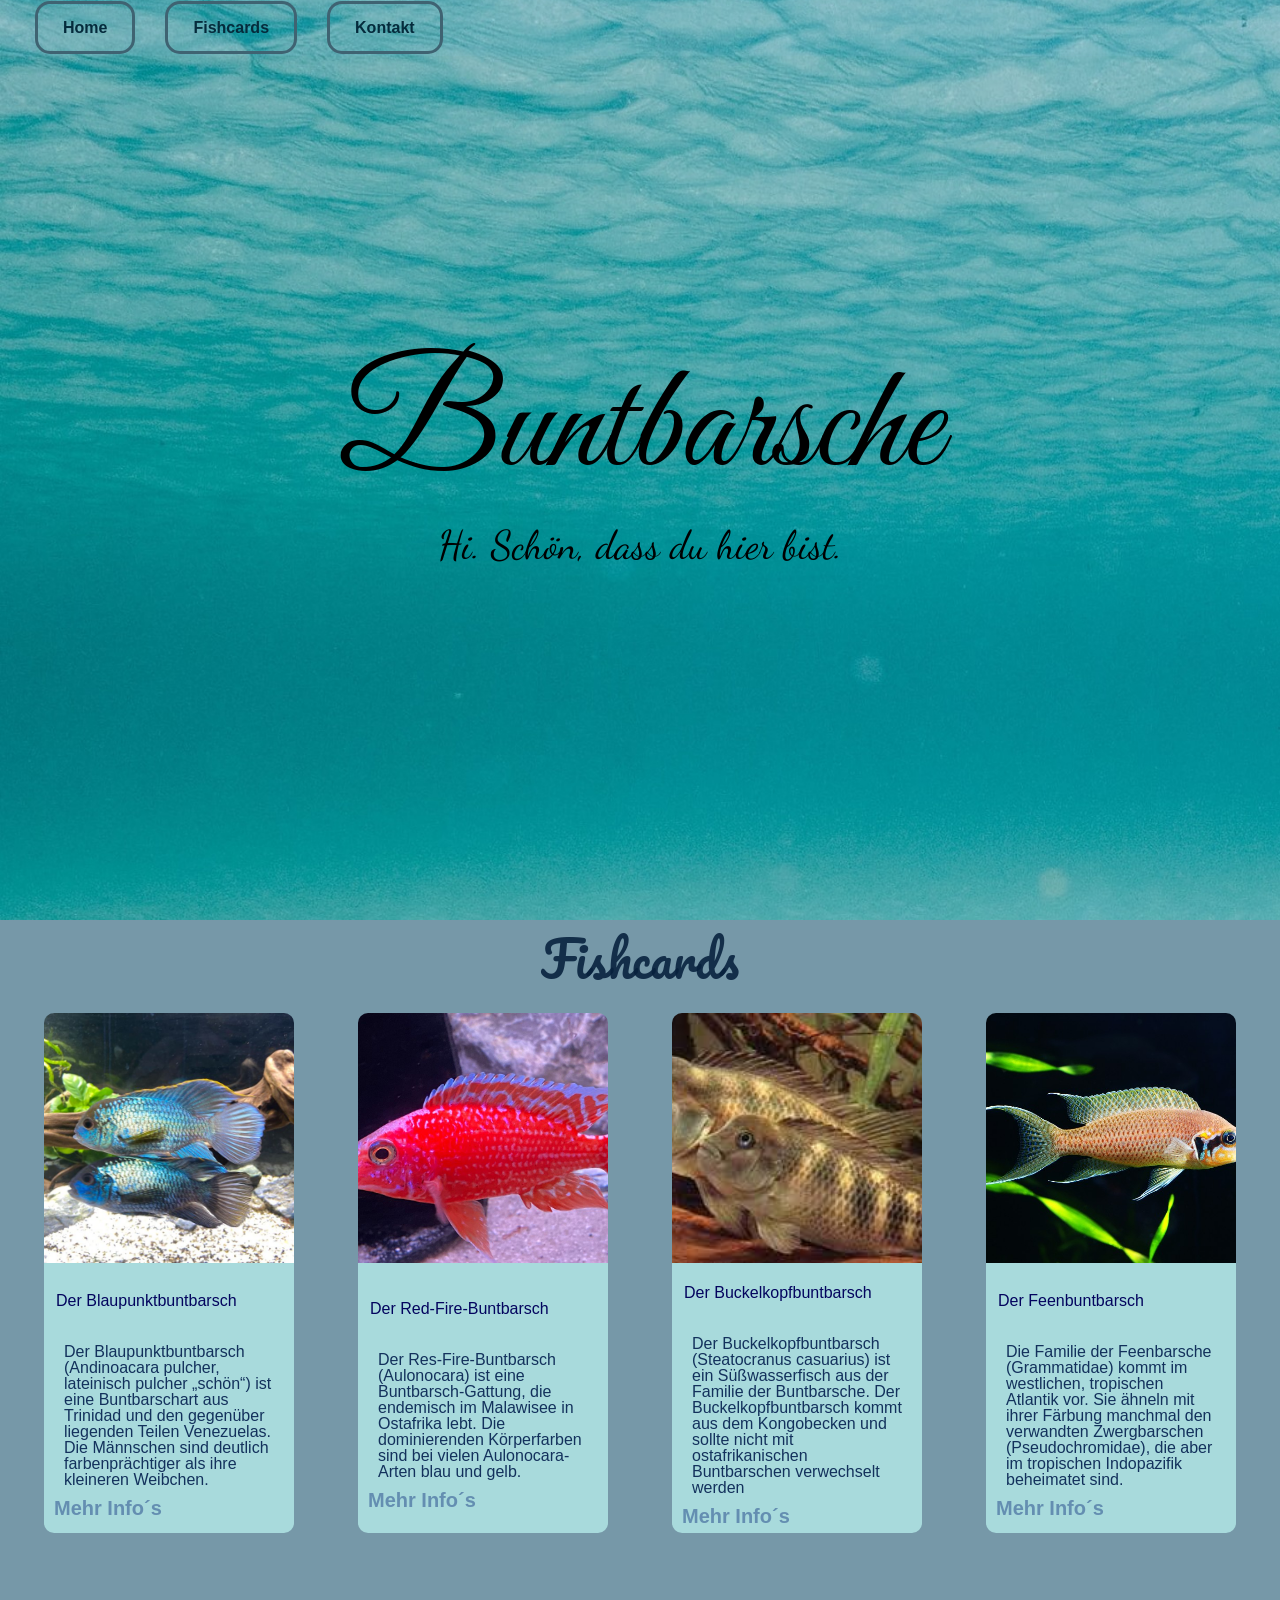
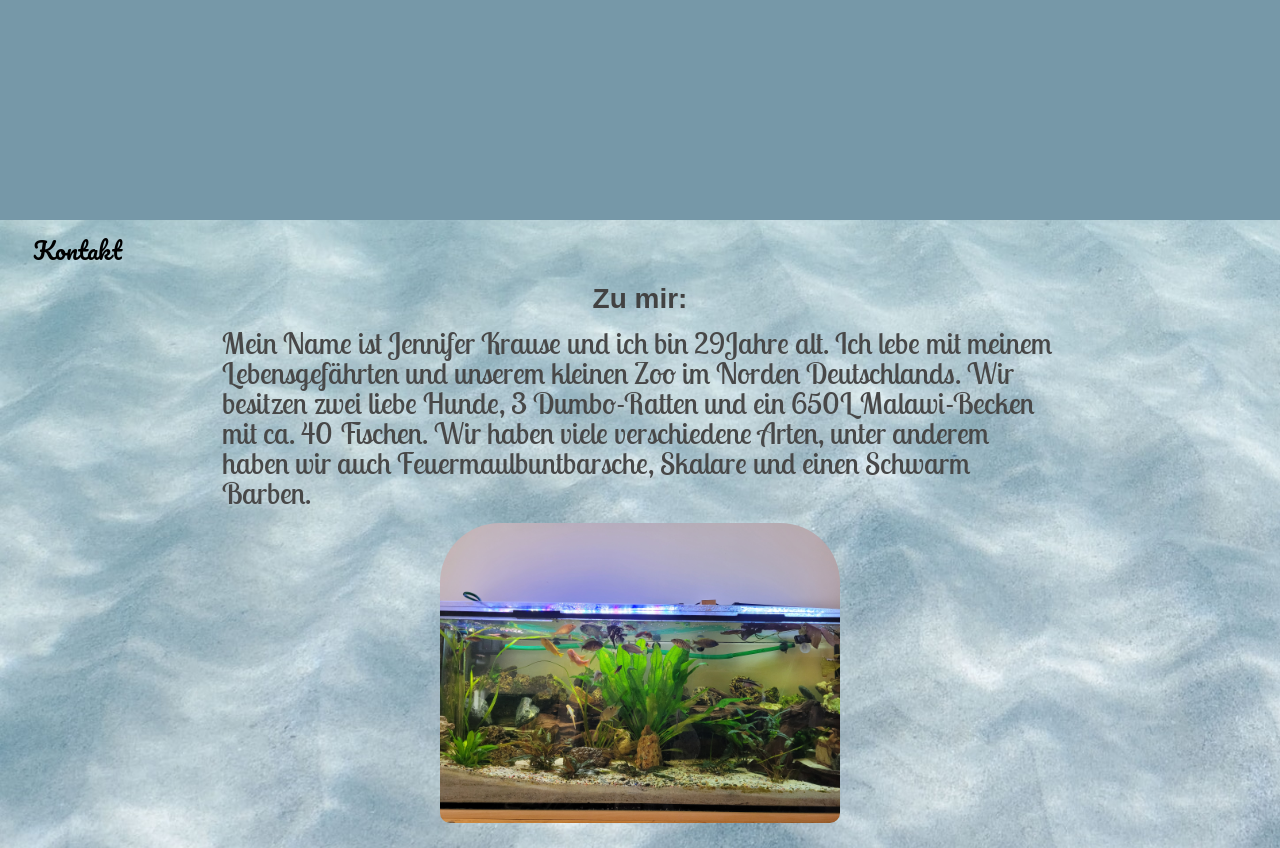
<file: index.html>
<!DOCTYPE html>
<html lang="en">
  <head>
    <meta charset="UTF-8" />
    <meta http-equiv="X-UA-Compatible" content="IE=edge" />
    <meta name="viewport" content="width=device-width, initial-scale=1.0" />

    <link rel="preconnect" href="https://fonts.googleapis.com" />
    <link rel="preconnect" href="https://fonts.gstatic.com" crossorigin />
    <link
      href="https://fonts.googleapis.com/css2?family=Dancing+Script:wght@400;700&family=Great+Vibes&family=Labrada:wght@100;400;700&family=Lobster+Two:wght@400;700&family=Montserrat:wght@100;400;700&family=Oswald:wght@200;400;700&family=Pacifico&family=Playfair+Display:wght@400;700&family=Red+Hat+Mono:wght@400;700&family=Satisfy&display=swap"
      rel="stylesheet"
    />
    <link rel="stylesheet" href="./reset-css.css" />
    <link rel="stylesheet" href="./my_project_style.css" />

    <title>Buntbarsche</title>
  </head>

  <body>
    <ul class="main_nav">
      <li><a href="#home">Home</a></li>
      <li><a href="#fishcard">Fishcards</a></li>
      <li><a href="#contact">Kontakt</a></li>
    </ul>

    <header id="home" class="main_header">
      <h1>Buntbarsche</h1>
      <p>Hi. Schön, dass du hier bist.</p>
    </header>

    <main id="fishcard" class="fishcards">
      <h2>Fishcards</h2>
      <div class="container_blue">
        <div class="card">
          <div class="card_top card_one"></div>
          <div class="card_bottom">
            <h3>Der Blaupunktbuntbarsch</h3>
            <p>
              Der Blaupunktbuntbarsch (Andinoacara pulcher, lateinisch pulcher
              „schön“) ist eine Buntbarschart aus Trinidad und den gegenüber
              liegenden Teilen Venezuelas. Die Männschen sind deutlich farbenprächtiger als ihre kleineren Weibchen.
            </p>
            <a href="./more-blue.html" target="_blank" rel="noopener noreferrer"
              >Mehr Info´s</a
            >
          </div>
        </div>

        <div class="card">
          <div class="card_top card_two"></div>
          <div class="card_bottom">
            <h3>Der Red-Fire-Buntbarsch</h3>
            <p>
              Der Res-Fire-Buntbarsch (Aulonocara) ist eine Buntbarsch-Gattung,
              die endemisch im Malawisee in Ostafrika lebt. Die dominierenden
              Körperfarben sind bei vielen Aulonocara-Arten blau und gelb.
            </p>
            <a href="./more-red.html" target="_blank" rel="noopener noreferrer"
              >Mehr Info´s</a
            >
          </div>
        </div>

        <div class="card">
          <div class="card_top card_three"></div>
          <div class="card_bottom">
            <h3>Der Buckelkopfbuntbarsch</h3>
            <p>
              Der Buckelkopfbuntbarsch (Steatocranus casuarius) ist ein
              Süßwasserfisch aus der Familie der Buntbarsche. Der Buckelkopfbuntbarsch
              kommt aus dem Kongobecken und sollte
              nicht mit ostafrikanischen Buntbarschen verwechselt werden
            </p>
            <a
              href="./more-humpback.html"
              target="_blank"
              rel="noopener noreferrer"
              >Mehr Info´s</a
            >
          </div>
        </div>

        <div class="card">
          <div class="card_top card_four"></div>
          <div class="card_bottom">
            <h3>Der Feenbuntbarsch</h3>
            <p>
              Die Familie der Feenbarsche (Grammatidae) kommt im westlichen,
              tropischen Atlantik vor. Sie ähneln mit ihrer Färbung manchmal den
              verwandten Zwergbarschen (Pseudochromidae), die aber im tropischen
              Indopazifik beheimatet sind.
            </p>
            <a
              href="./more-fairy.html"
              target="_blank"
              rel="noopener noreferrer"
              >Mehr Info´s</a
            >
          </div>
        </div>
      </div>
    </main>
    <div class="main_contact">
      <h2>Kontakt</h2>
      <div id="contact" class="text_container">
        <h3>Zu mir:</h3>
        <p>
          Mein Name ist Jennifer Krause und ich bin 29Jahre alt. Ich lebe mit
          meinem Lebensgefährten und unserem kleinen Zoo im Norden Deutschlands.
          Wir besitzen zwei liebe Hunde, 3 Dumbo-Ratten und ein 650L
          Malawi-Becken mit ca. 40 Fischen. Wir haben viele verschiedene Arten, unter anderem haben wir
          auch Feuermaulbuntbarsche, Skalare und einen Schwarm Barben.
        </p>
        <img
          src="./my_project_img/20230306_153154.jpg"
          alt="unser Aquarium"
          width="400px"
        />
      </div>
    </div>
  </body>
</html>
</file>
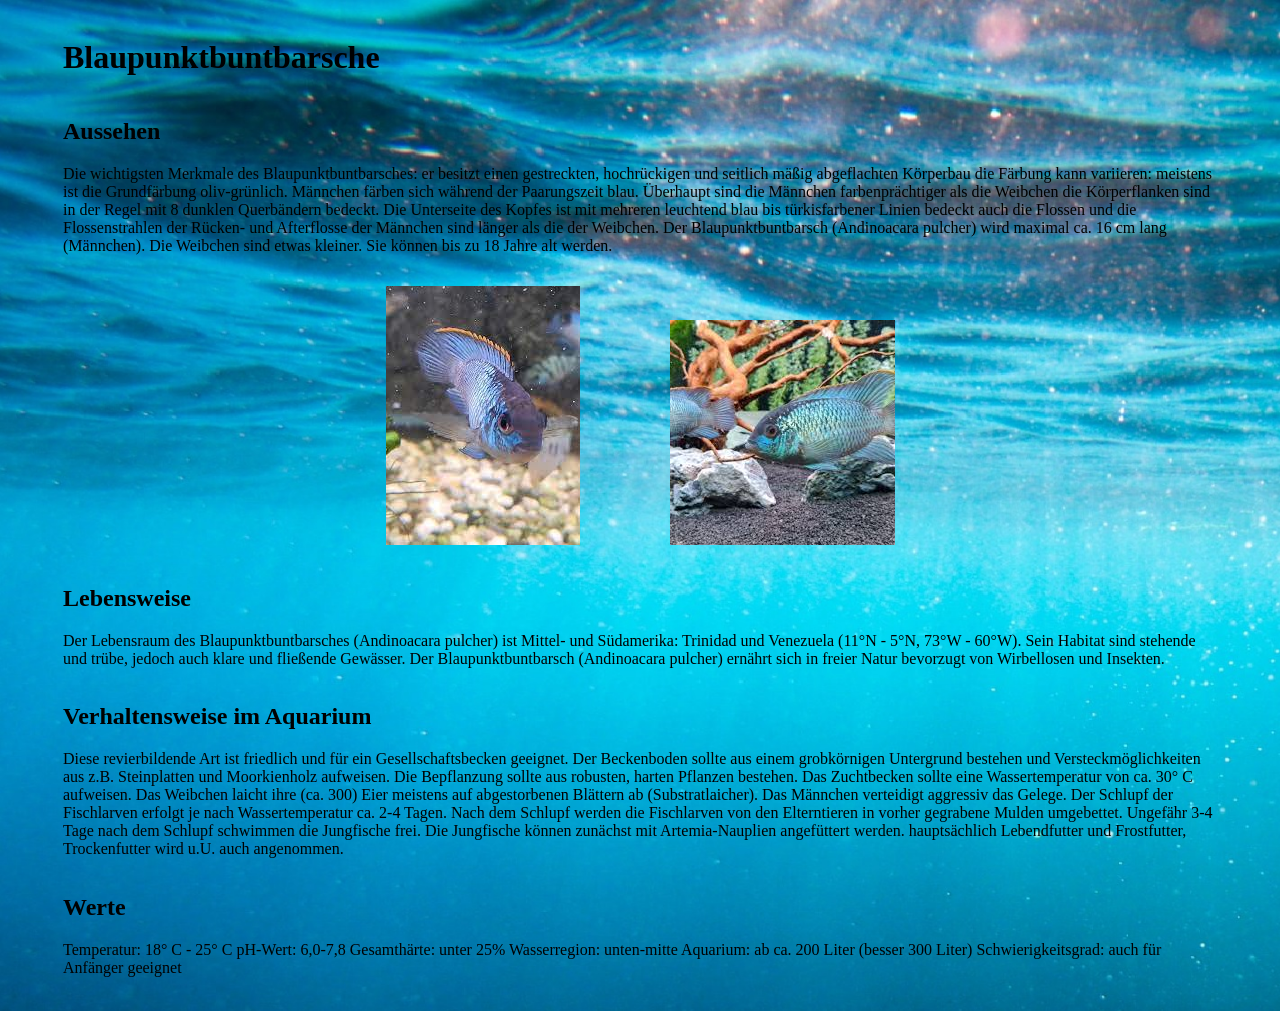
<file: more-blue.html>
<!DOCTYPE html>
<html lang="en">
  <head>
    <meta charset="UTF-8" />
    <meta http-equiv="X-UA-Compatible" content="IE=edge" />
    <meta name="viewport" content="width=device-width, initial-scale=1.0" />
    <title>Der Blaupunktbuntbarsch</title>
  </head>
  <link rel="stylesheet" href="./more.css">
  <body class="main-body">
    <h1>Blaupunktbuntbarsche</h1>
    <div>
      <h2>Aussehen</h2>
      <p>
        Die wichtigsten Merkmale des Blaupunktbuntbarsches: er besitzt einen
        gestreckten, hochrückigen und seitlich mäßig abgeflachten Körperbau die
        Färbung kann variieren: meistens ist die Grundfärbung oliv-grünlich.
        Männchen färben sich während der Paarungszeit blau. Überhaupt sind die
        Männchen farbenprächtiger als die Weibchen die Körperflanken sind in der
        Regel mit 8 dunklen Querbändern bedeckt. Die Unterseite des Kopfes ist
        mit mehreren leuchtend blau bis türkisfarbener Linien bedeckt auch die
        Flossen und die Flossenstrahlen der Rücken- und Afterflosse der Männchen
        sind länger als die der Weibchen. Der Blaupunktbuntbarsch (Andinoacara
        pulcher) wird maximal ca. 16 cm lang (Männchen). Die Weibchen sind etwas
        kleiner. Sie können bis zu 18 Jahre alt werden.
      </p>
    </div>
    <div class="img-position">
      <img src="./my_project_img/images-blau.jpg" alt="Blaupunktbuntbarsch-Gesicht" />
      <img src="./my_project_img/images-blaupunkt.jpg" alt="Blaupunktbuntbarsche" />
    </div>

    <div>
      <h2>Lebensweise</h2>
      <p>
        Der Lebensraum des Blaupunktbuntbarsches (Andinoacara pulcher) ist
        Mittel- und Südamerika: Trinidad und Venezuela (11°N - 5°N, 73°W -
        60°W). Sein Habitat sind stehende und trübe, jedoch auch klare und
        fließende Gewässer. Der Blaupunktbuntbarsch (Andinoacara pulcher)
        ernährt sich in freier Natur bevorzugt von Wirbellosen und Insekten.
      </p>
    </div>
    <div>
      <h2>Verhaltensweise im Aquarium</h2>
      <p>
        Diese revierbildende Art ist friedlich und für ein Gesellschaftsbecken
        geeignet. Der Beckenboden sollte aus einem grobkörnigen Untergrund
        bestehen und Versteckmöglichkeiten aus z.B. Steinplatten und
        Moorkienholz aufweisen. Die Bepflanzung sollte aus robusten, harten
        Pflanzen bestehen. Das Zuchtbecken sollte eine Wassertemperatur von ca.
        30° C aufweisen. Das Weibchen laicht ihre (ca. 300) Eier meistens auf
        abgestorbenen Blättern ab (Substratlaicher). Das Männchen verteidigt
        aggressiv das Gelege. Der Schlupf der Fischlarven erfolgt je nach
        Wassertemperatur ca. 2-4 Tagen. Nach dem Schlupf werden die Fischlarven
        von den Elterntieren in vorher gegrabene Mulden umgebettet. Ungefähr 3-4
        Tage nach dem Schlupf schwimmen die Jungfische frei. Die Jungfische
        können zunächst mit Artemia-Nauplien angefüttert werden. hauptsächlich
        Lebendfutter und Frostfutter, Trockenfutter wird u.U. auch angenommen.
      </p>
    </div>
    <div>
      <h2>Werte</h2>
      <p>Temperatur: 18° C - 25° C
        pH-Wert: 6,0-7,8
        Gesamthärte: unter 25%
        Wasserregion: unten-mitte
        Aquarium: ab ca. 200 Liter (besser 300 Liter)
        Schwierigkeitsgrad: auch für Anfänger geeignet</p>
    </div>
  </body>
</html>
</file>
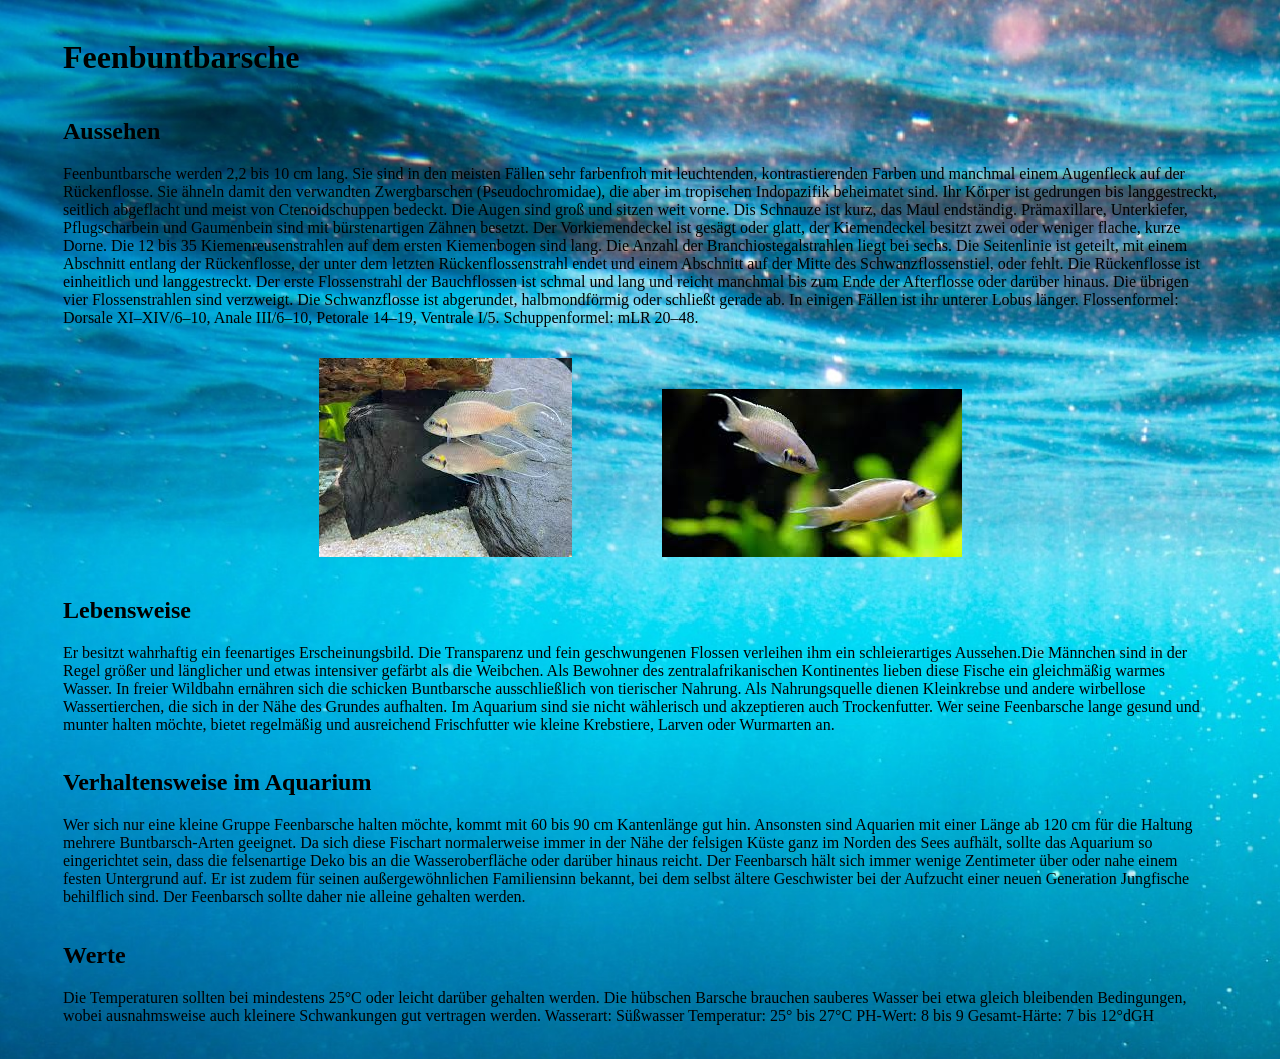
<file: more-fairy.html>
<!DOCTYPE html>
<html lang="en">
  <head>
    <meta charset="UTF-8" />
    <meta http-equiv="X-UA-Compatible" content="IE=edge" />
    <meta name="viewport" content="width=device-width, initial-scale=1.0" />
    <title>Der Feenbuntbarsch</title>
  </head>

  <link rel="stylesheet" href="./more.css" />

  <body class="main-body">
    <h1>Feenbuntbarsche</h1>

    <div>
      <h2>Aussehen</h2>
      <p>
        Feenbuntbarsche werden 2,2 bis 10 cm lang. Sie sind in den meisten
        Fällen sehr farbenfroh mit leuchtenden, kontrastierenden Farben und
        manchmal einem Augenfleck auf der Rückenflosse. Sie ähneln damit den
        verwandten Zwergbarschen (Pseudochromidae), die aber im tropischen
        Indopazifik beheimatet sind. Ihr Körper ist gedrungen bis langgestreckt,
        seitlich abgeflacht und meist von Ctenoidschuppen bedeckt. Die Augen
        sind groß und sitzen weit vorne. Dis Schnauze ist kurz, das Maul
        endständig. Prämaxillare, Unterkiefer, Pflugscharbein und Gaumenbein
        sind mit bürstenartigen Zähnen besetzt. Der Vorkiemendeckel ist gesägt
        oder glatt, der Kiemendeckel besitzt zwei oder weniger flache, kurze
        Dorne. Die 12 bis 35 Kiemenreusenstrahlen auf dem ersten Kiemenbogen
        sind lang. Die Anzahl der Branchiostegalstrahlen liegt bei sechs. Die
        Seitenlinie ist geteilt, mit einem Abschnitt entlang der Rückenflosse,
        der unter dem letzten Rückenflossenstrahl endet und einem Abschnitt auf
        der Mitte des Schwanzflossenstiel, oder fehlt. Die Rückenflosse ist
        einheitlich und langgestreckt. Der erste Flossenstrahl der Bauchflossen
        ist schmal und lang und reicht manchmal bis zum Ende der Afterflosse
        oder darüber hinaus. Die übrigen vier Flossenstrahlen sind verzweigt.
        Die Schwanzflosse ist abgerundet, halbmondförmig oder schließt gerade
        ab. In einigen Fällen ist ihr unterer Lobus länger. Flossenformel:
        Dorsale XI–XIV/6–10, Anale III/6–10, Petorale 14–19, Ventrale I/5.
        Schuppenformel: mLR 20–48.
      </p>
    </div>

    <div class="img-position">
      <img src="./my_project_img/images-feen.jpg" alt="Feenbuntbarsche" />
      <img src="./my_project_img/images-feen-2.jpg" alt="2 Feenbuntbarsche" />
    </div>

    <div>
      <h2>Lebensweise</h2>
      <p>
        Er besitzt wahrhaftig ein feenartiges Erscheinungsbild. Die Transparenz
        und fein geschwungenen Flossen verleihen ihm ein schleierartiges
        Aussehen.Die Männchen sind in der Regel größer und länglicher und etwas
        intensiver gefärbt als die Weibchen. Als Bewohner des
        zentralafrikanischen Kontinentes lieben diese Fische ein gleichmäßig
        warmes Wasser. In freier Wildbahn ernähren sich die schicken Buntbarsche
        ausschließlich von tierischer Nahrung. Als Nahrungsquelle dienen
        Kleinkrebse und andere wirbellose Wassertierchen, die sich in der Nähe
        des Grundes aufhalten. Im Aquarium sind sie nicht wählerisch und
        akzeptieren auch Trockenfutter. Wer seine Feenbarsche lange gesund und
        munter halten möchte, bietet regelmäßig und ausreichend Frischfutter wie
        kleine Krebstiere, Larven oder Wurmarten an.
      </p>
    </div>

    <div>
      <h2>Verhaltensweise im Aquarium</h2>
      <p>
        Wer sich nur eine kleine Gruppe Feenbarsche halten möchte, kommt mit 60
        bis 90 cm Kantenlänge gut hin. Ansonsten sind Aquarien mit einer Länge
        ab 120 cm für die Haltung mehrere Buntbarsch-Arten geeignet. Da sich
        diese Fischart normalerweise immer in der Nähe der felsigen Küste ganz
        im Norden des Sees aufhält, sollte das Aquarium so eingerichtet sein,
        dass die felsenartige Deko bis an die Wasseroberfläche oder darüber
        hinaus reicht. Der Feenbarsch hält sich immer wenige Zentimeter über
        oder nahe einem festen Untergrund auf. Er ist zudem für seinen
        außergewöhnlichen Familiensinn bekannt, bei dem selbst ältere
        Geschwister bei der Aufzucht einer neuen Generation Jungfische
        behilflich sind. Der Feenbarsch sollte daher nie alleine gehalten
        werden.
      </p>
    </div>

    <div>
      <h2>Werte</h2>
      <p>
        Die Temperaturen sollten bei mindestens 25°C oder leicht darüber
        gehalten werden. Die hübschen Barsche brauchen sauberes Wasser bei etwa
        gleich bleibenden Bedingungen, wobei ausnahmsweise auch kleinere
        Schwankungen gut vertragen werden. Wasserart: Süßwasser Temperatur: 25°
        bis 27°C PH-Wert: 8 bis 9 Gesamt-Härte: 7 bis 12°dGH
      </p>
    </div>
  </body>
</html>
</file>
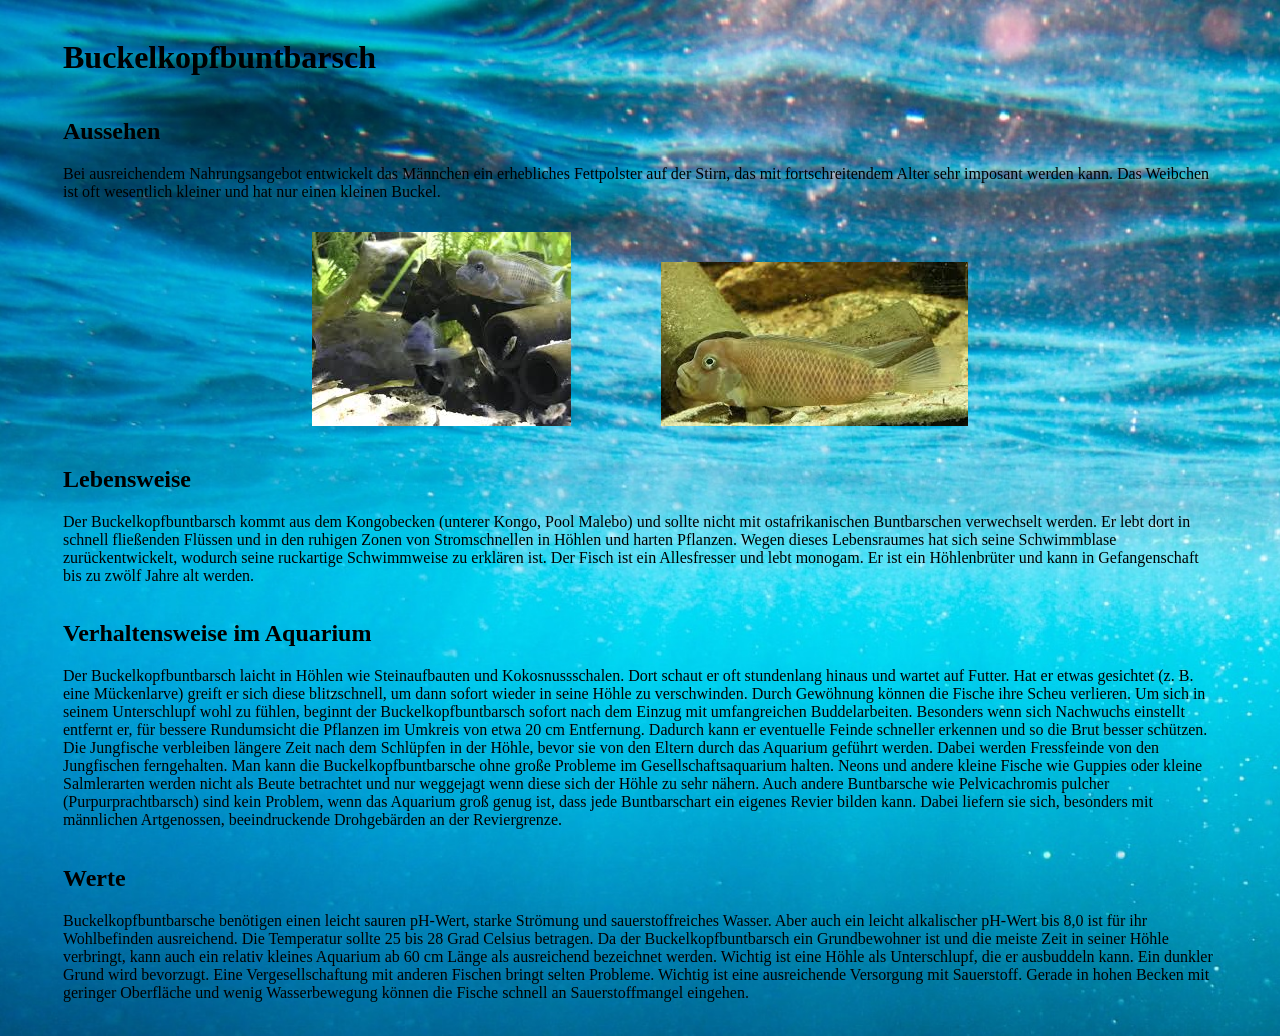
<file: more-humpback.html>
<!DOCTYPE html>
<html lang="en">
  <head>
    <meta charset="UTF-8" />
    <meta http-equiv="X-UA-Compatible" content="IE=edge" />
    <meta name="viewport" content="width=device-width, initial-scale=1.0" />
    <title>Der Buckelkopfbuntbarsch</title>
  </head>

 <link rel="stylesheet" href="./more.css">

  <body class="main-body">

    <h1>Buckelkopfbuntbarsch</h1>

    <div>
      <h2>Aussehen</h2>
      <p>
        Bei ausreichendem Nahrungsangebot entwickelt das Männchen ein
        erhebliches Fettpolster auf der Stirn, das mit fortschreitendem Alter
        sehr imposant werden kann. Das Weibchen ist oft wesentlich kleiner und
        hat nur einen kleinen Buckel.
      </p>
    </div>

    <div class="img-position">
      <img src="./my_project_img/images-buckel.jpg" alt="2 Buckelkopfbuntbarsche" />
      <img src="./my_project_img/images-buckelkopf.jpg" alt="Buckelkopfbuntbarsch" />
    </div>

    <div>
      <h2>Lebensweise</h2>
      <p>
        Der Buckelkopfbuntbarsch kommt aus dem Kongobecken (unterer Kongo, Pool
        Malebo) und sollte nicht mit ostafrikanischen Buntbarschen verwechselt
        werden. Er lebt dort in schnell fließenden Flüssen und in den ruhigen
        Zonen von Stromschnellen in Höhlen und harten Pflanzen. Wegen dieses
        Lebensraumes hat sich seine Schwimmblase zurückentwickelt, wodurch seine
        ruckartige Schwimmweise zu erklären ist. Der Fisch ist ein Allesfresser
        und lebt monogam. Er ist ein Höhlenbrüter und kann in Gefangenschaft bis
        zu zwölf Jahre alt werden.
      </p>
    </div>
    <div>
      <h2>Verhaltensweise im Aquarium</h2>
      <p>
        Der Buckelkopfbuntbarsch laicht in Höhlen wie Steinaufbauten und
        Kokosnussschalen. Dort schaut er oft stundenlang hinaus und wartet auf
        Futter. Hat er etwas gesichtet (z. B. eine Mückenlarve) greift er sich
        diese blitzschnell, um dann sofort wieder in seine Höhle zu
        verschwinden. Durch Gewöhnung können die Fische ihre Scheu verlieren. Um
        sich in seinem Unterschlupf wohl zu fühlen, beginnt der
        Buckelkopfbuntbarsch sofort nach dem Einzug mit umfangreichen
        Buddelarbeiten. Besonders wenn sich Nachwuchs einstellt entfernt er, für
        bessere Rundumsicht die Pflanzen im Umkreis von etwa 20 cm Entfernung.
        Dadurch kann er eventuelle Feinde schneller erkennen und so die Brut
        besser schützen. Die Jungfische verbleiben längere Zeit nach dem
        Schlüpfen in der Höhle, bevor sie von den Eltern durch das Aquarium
        geführt werden. Dabei werden Fressfeinde von den Jungfischen
        ferngehalten. Man kann die Buckelkopfbuntbarsche ohne große Probleme im
        Gesellschaftsaquarium halten. Neons und andere kleine Fische wie Guppies
        oder kleine Salmlerarten werden nicht als Beute betrachtet und nur
        weggejagt wenn diese sich der Höhle zu sehr nähern. Auch andere
        Buntbarsche wie Pelvicachromis pulcher (Purpurprachtbarsch) sind kein
        Problem, wenn das Aquarium groß genug ist, dass jede Buntbarschart ein
        eigenes Revier bilden kann. Dabei liefern sie sich, besonders mit
        männlichen Artgenossen, beeindruckende Drohgebärden an der Reviergrenze.
      </p>
    </div>
    <div>
      <h2>Werte</h2>
      <p>
        Buckelkopfbuntbarsche benötigen einen leicht sauren pH-Wert, starke
        Strömung und sauerstoffreiches Wasser. Aber auch ein leicht alkalischer
        pH-Wert bis 8,0 ist für ihr Wohlbefinden ausreichend. Die Temperatur
        sollte 25 bis 28 Grad Celsius betragen. Da der Buckelkopfbuntbarsch ein
        Grundbewohner ist und die meiste Zeit in seiner Höhle verbringt, kann
        auch ein relativ kleines Aquarium ab 60 cm Länge als ausreichend
        bezeichnet werden. Wichtig ist eine Höhle als Unterschlupf, die er
        ausbuddeln kann. Ein dunkler Grund wird bevorzugt. Eine
        Vergesellschaftung mit anderen Fischen bringt selten Probleme. Wichtig
        ist eine ausreichende Versorgung mit Sauerstoff. Gerade in hohen Becken
        mit geringer Oberfläche und wenig Wasserbewegung können die Fische
        schnell an Sauerstoffmangel eingehen.
      </p>
    </div>
  </body>
</html>
</file>
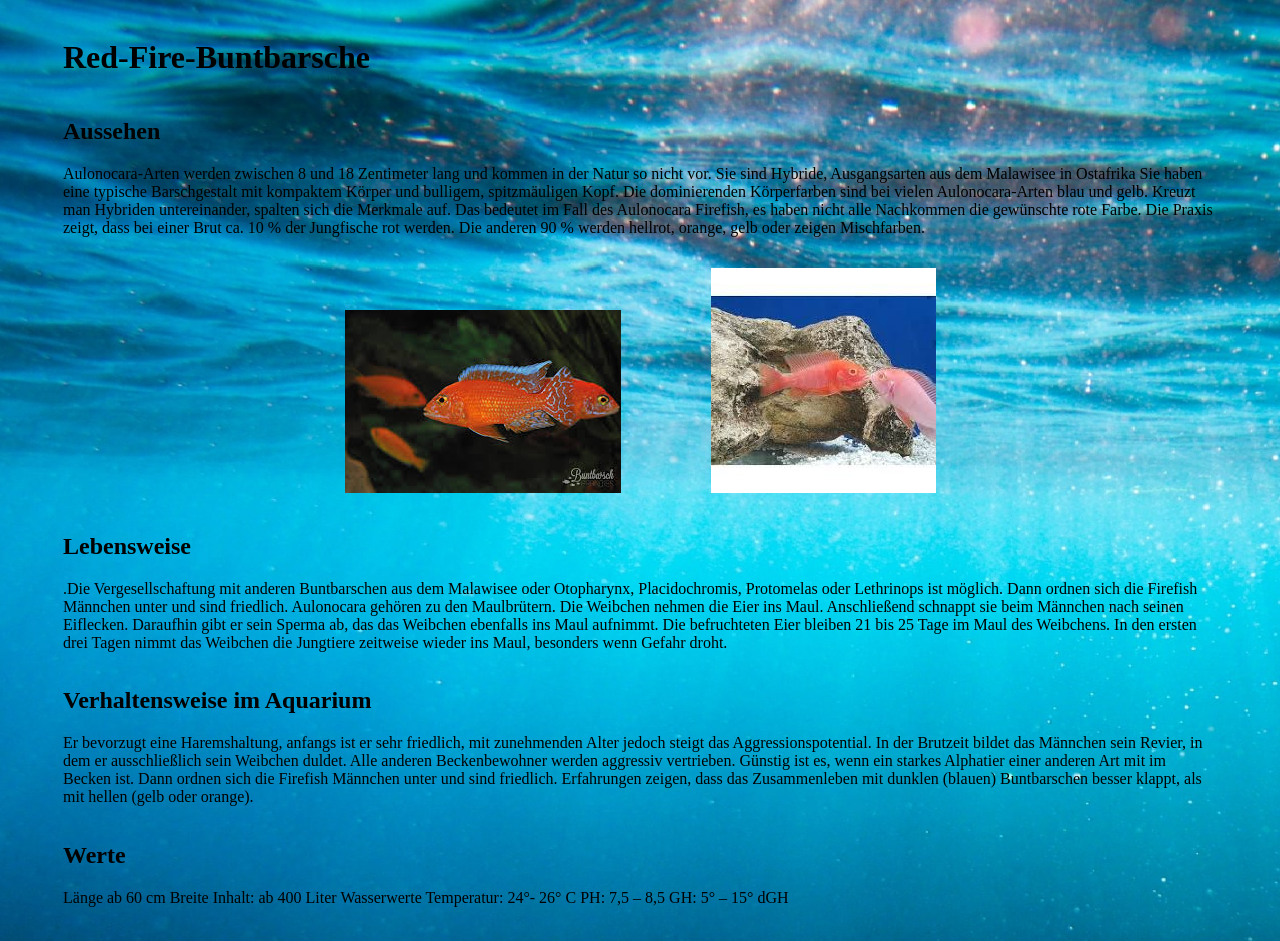
<file: more-red.html>
<!DOCTYPE html>
<html lang="en">
  <head>
    <meta charset="UTF-8" />
    <meta http-equiv="X-UA-Compatible" content="IE=edge" />
    <meta name="viewport" content="width=device-width, initial-scale=1.0" />
    <title>Der Red-Fire-Buntbarsch</title>
  </head>
  <link rel="stylesheet" href="./more.css" />
  <body class="main-body">
    <h1>Red-Fire-Buntbarsche</h1>
    <div>
      <h2>Aussehen</h2>
      <p>
        Aulonocara-Arten werden zwischen 8 und 18 Zentimeter lang und kommen in
        der Natur so nicht vor. Sie sind Hybride, Ausgangsarten aus dem
        Malawisee in Ostafrika Sie haben eine typische Barschgestalt mit
        kompaktem Körper und bulligem, spitzmäuligen Kopf. Die dominierenden
        Körperfarben sind bei vielen Aulonocara-Arten blau und gelb. Kreuzt man
        Hybriden untereinander, spalten sich die Merkmale auf. Das bedeutet im
        Fall des Aulonocara Firefish, es haben nicht alle Nachkommen die
        gewünschte rote Farbe. Die Praxis zeigt, dass bei einer Brut ca. 10 %
        der Jungfische rot werden. Die anderen 90 % werden hellrot, orange, gelb
        oder zeigen Mischfarben.
      </p>
    </div>
    <div class="img-position">
      <img src="./my_project_img/images-red-fire.jpg" alt="Red-Fire-Buntbarsch" />
      <img src="./my_project_img/images-red-fire-albino.jpg" alt="Red-Fire-Albino" />
    </div>

    <div>
      <h2>Lebensweise</h2>
      <p>
        .Die Vergesellschaftung mit anderen Buntbarschen aus dem Malawisee oder
        Otopharynx, Placidochromis, Protomelas oder Lethrinops ist möglich. Dann
        ordnen sich die Firefish Männchen unter und sind friedlich. Aulonocara
        gehören zu den Maulbrütern. Die Weibchen nehmen die Eier ins Maul.
        Anschließend schnappt sie beim Männchen nach seinen Eiflecken. Daraufhin
        gibt er sein Sperma ab, das das Weibchen ebenfalls ins Maul aufnimmt.
        Die befruchteten Eier bleiben 21 bis 25 Tage im Maul des Weibchens. In
        den ersten drei Tagen nimmt das Weibchen die Jungtiere zeitweise wieder
        ins Maul, besonders wenn Gefahr droht.
      </p>
    </div>
    <div>
      <h2>Verhaltensweise im Aquarium</h2>
      <p>
        Er bevorzugt eine Haremshaltung, anfangs ist er sehr friedlich, mit
        zunehmenden Alter jedoch steigt das Aggressionspotential. In der
        Brutzeit bildet das Männchen sein Revier, in dem er ausschließlich sein
        Weibchen duldet. Alle anderen Beckenbewohner werden aggressiv
        vertrieben. Günstig ist es, wenn ein starkes Alphatier einer anderen Art
        mit im Becken ist. Dann ordnen sich die Firefish Männchen unter und sind
        friedlich. Erfahrungen zeigen, dass das Zusammenleben mit dunklen
        (blauen) Buntbarschen besser klappt, als mit hellen (gelb oder orange).
      </p>
    </div>
    <div>
      <h2>Werte</h2>
      <p>
        Länge ab 60 cm Breite Inhalt: ab 400 Liter Wasserwerte Temperatur: 24°-
        26° C PH: 7,5 – 8,5 GH: 5° – 15° dGH
      </p>
    </div>
  </body>
</html>
</file>
<file: my_project_style.css>
html {
  scroll-behavior: smooth;
}

body {
  font-family: sans-serif;
}

/*main_navigation*/

ul.main_nav {
  /* border: 2px solid red;*/
  background-color: rgba(138, 194, 224, 0.09);
  display: flex;
  padding: 20px;
  position: fixed;
  top: 0;
  right: 0;
  left: 0;
}

ul.main_nav li a {
  border: solid rgb(63, 99, 114);
  border-radius: 15px;
  color: rgb(5, 43, 60);
  font-weight: bold;
  padding: 15px 25px;
  margin: 0px 15px;
  text-decoration: none;
}

ul.main_nav li a:hover {
  color: rgb(240, 242, 219);
}

.main_header {
  min-height: 100vh;
  background-image: url("./my_project_img/bild-oben.jpg");
  background-size: cover;
  background-position: center;
  background-repeat: no-repeat;
  padding: 10px 55px;
  display: flex;
  flex-direction: column;
  justify-content: center;
}

.main_header h1 {
  font-size: 150px;
  font-family: 'Great Vibes', cursive;
  display: flex;
  justify-content: center;
}

.main_header p {
  font-family: "Dancing Script", cursive;
  font-size: 40px;
  display: flex;
  justify-content: center;
  margin-top: 20px;
}

.fishcards {
  background-color: rgba(49, 100, 124, 0.663);
  min-height: 100vh;
}

main.fishcards h2 {
  
  color: rgba(7, 33, 61, 0.892);
  font-size: 48px;
  font-family: "Pacifico", cursive;
  display: flex;
  justify-content: center;
  padding-top: 15px;
}
.container_blue {
  min-height: 40vh;
  display: flex;
  justify-content: space-evenly;
  align-items: center;
  flex-wrap: wrap;
}

.card {
  width: 250px;
  height: 500px;
  margin: 30px 20px;
}
.card_top {
  background-size: cover;
  background-position: center;
  background-repeat: no-repeat;
  border-radius: 10px 10px 0px 0px;
  height: 50%;
}

.card_one {
  background-image: url("./my_project_img/4417b127-c8ce-4973-8245-f9fe9cdf69ee.jpg");
}
.card_two {
  background-image: url("./my_project_img/017a87b4-92a3-4f19-b13e-7c1f981b70be.jpg");
}
.card_three {
  background-image: url("./my_project_img/Download.jpg");
}
.card_four {
  background-image: url("./my_project_img/700335Uch3iUFJUN4bG_600x600.jpg");
}

.card_bottom {
  background-color: #a8dadc;
  color: aliceblue;
  padding: 10px 10px;
  display: flex;
  flex-direction: column;
  justify-content: center;
  border-radius: 0px 0px 10px 10px;
  height: 50%;
}

.card_bottom h3{
  color:#03045e;
  margin: 15px 2px 25px;
}

.card_bottom p{
  color: #13315c;
  margin: 10px;
}
.card_bottom a {
  color: rgba(68, 108, 157, 0.686);
  text-decoration: none;
  font-size: 20px;
  font-weight: bold;
}
.card_bottom a:hover {
  color: white;
}

.main_contact {
  padding: 10px 25px;
  background-image: url("./my_project_img/bild-unten.jpg");
  background-size: cover;
  background-position: center;
}
.main_contact h2 {
  font-size: 24px;
  font-family: "Pacifico", cursive;
  margin: 8px;
}
.text_container {
  display: flex;
  flex-direction: column;
  width: 68%;
  justify-content: space-evenly;
  align-items: center;
  margin: 0 auto;
}
.text_container h3 {
  font-size: 28px;
  font-weight: bold;
  color: #424242;
  margin: 15px;
}
.text_container p {
  color: #484848;
  font-family: 'Lobster Two', cursive;
  font-size: 30px;

}
.text_container img {
  border-radius: 60px 60px 10px 10px;
  margin: 15px;
}
</file>
<file: more.css>
.main-body {
  min-height: 100vh;
  background-image: url("./my_project_img/zweit-seite.jpg");
  background-size: cover;
  background-position: center;
  background-repeat: no-repeat;
  padding: 10px 55px;
  display: flex;
  flex-direction: column;
  justify-content: center;
  font-family: "Lobster Two", cursive;
}


.img-position{
  display: flex;
  justify-content: center;
  align-items: baseline;
}

.img-position img{
  margin: 15px 45px 20px;
}
</file>
